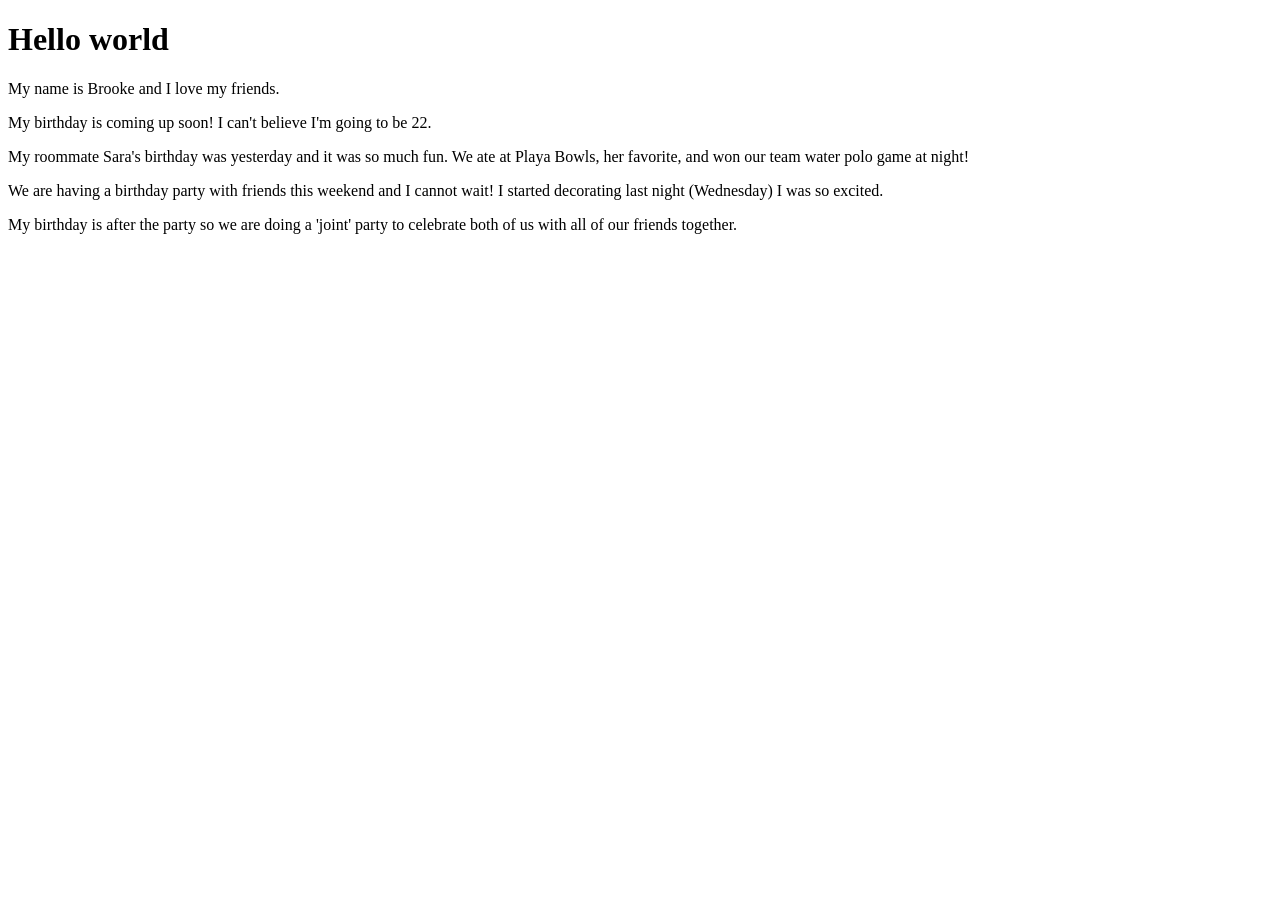
<file: index.html>
<!DOCTYPE html>
<html>
<body>
    <h1>Hello world</h1>
    <p>My name is Brooke and I love my friends.</p>
    <p>My birthday is coming up soon! I can't believe I'm going to be 22.
        <p>My roommate Sara's birthday was yesterday and it was so much fun. We ate at Playa Bowls, her favorite, and won our team water polo game at night!</p>
        <p>We are having a birthday party with friends this weekend and I cannot wait! I started decorating last night (Wednesday) I was so excited.</p>
        <p>My birthday is after the party so we are doing a 'joint' party to celebrate both of us with all of our friends together.</p>
    </p>
</body>
</html>
</file>
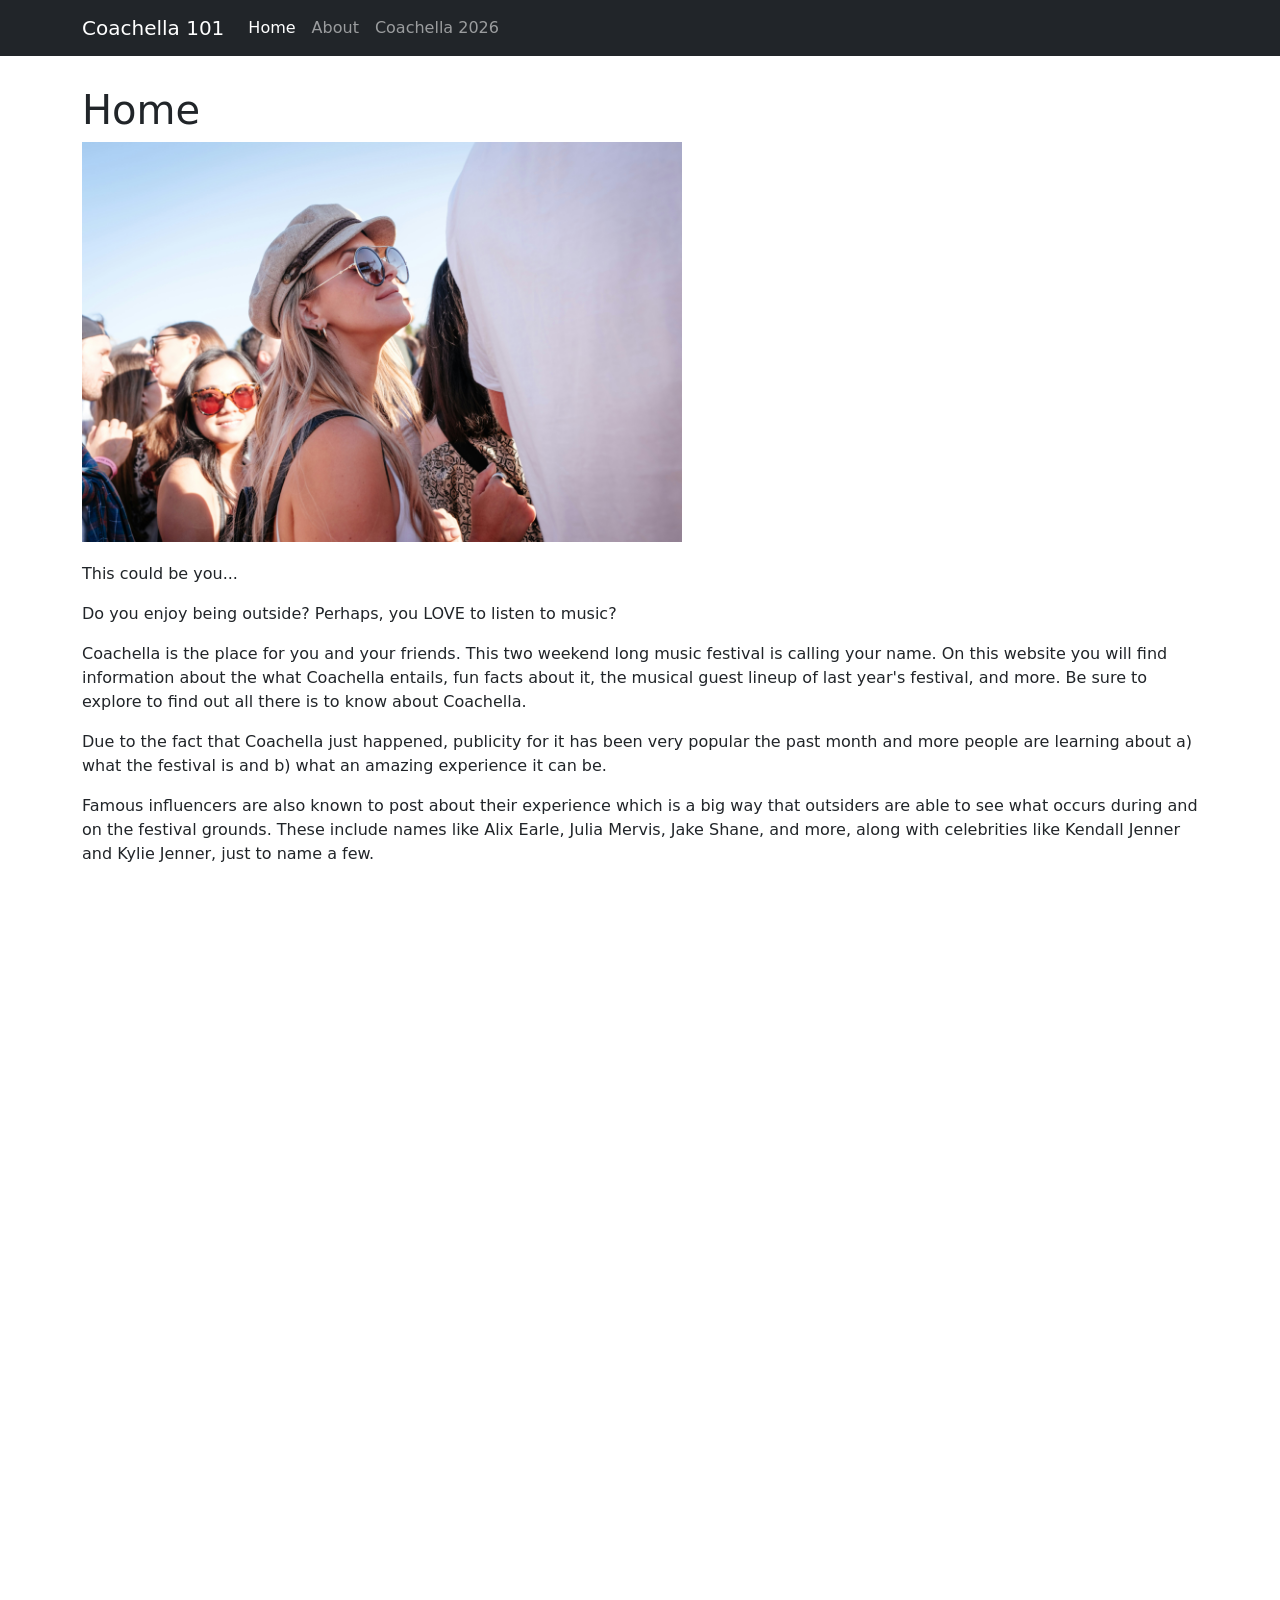
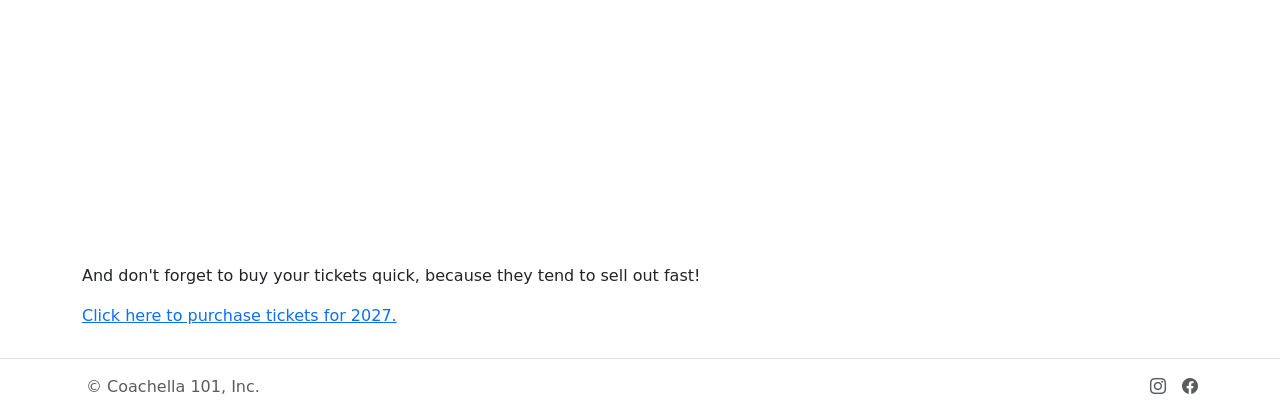
<file: bootstrap-website/index.html>
<!doctype html>
<html lang="en" class="h-100 w-100"> 
<head>
  <meta charset="utf-8">
  <meta name="viewport" content="width=device-width, initial-scale=1">
  <title>Bootstrap demo</title>
  <link href="https://cdn.jsdelivr.net/npm/bootstrap@5.3.8/dist/css/bootstrap.min.css" rel="stylesheet"
    integrity="sha384-sRIl4kxILFvY47J16cr9ZwB07vP4J8+LH7qKQnuqkuIAvNWLzeN8tE5YBujZqJLB" crossorigin="anonymous">
  <link rel="stylesheet" href="https://cdn.jsdelivr.net/npm/bootstrap-icons@1.13.1/font/bootstrap-icons.min.css">  
</head> 
<body class="h-100 w-100 d-flex flex-column">
  <nav class="navbar navbar-expand-lg navbar-dark bg-dark" aria-label="navbar">
    <div class="container"> <a class="navbar-brand" href="#">Coachella 101</a> <button class="navbar-toggler" type="button"
        data-bs-toggle="collapse" data-bs-target="#navbar" aria-controls="navbar"
        aria-expanded="false" aria-label="Toggle navigation"> <span class="navbar-toggler-icon"></span> </button>
      <div class="collapse navbar-collapse" id="navbar">
        <ul class="navbar-nav me-auto mb-2 mb-lg-0">
          <li class="nav-item"> <a class="nav-link active" aria-current="page" href="index.html">Home</a></li>
          <li class="nav-item"> <a class="nav-link" href="about.html">About</a></li>
          <li class="nav-item"> <a class="nav-link" href="coachella-2026.html">Coachella 2026</a></li>
        </ul>
      </div>
    </div>
  </nav>
  <main class="container flex-grow-1">
    <div>
      <h1 style="margin-top:30px" style="margin-bottom:30px">Home</h1>
      <img src="images/home-coachella.jpg" width=600px style="margin-bottom:20px" alt="photograph of a young woman smiling in a crowd at a music festival during a sunny day." style="margin-top:20px">
    
    </div>
    <p>This could be you...</p>
    <p>Do you enjoy being outside? Perhaps, you LOVE to listen to music?</p>
    <p>Coachella is the place for you and your friends. This two weekend long music festival is calling your name. On this website you will find information about the what Coachella entails, fun facts about it, the musical guest lineup of last year's festival, and more. Be sure to explore to find out all there is to know about Coachella.</p>
    <p>Due to the fact that Coachella just happened, publicity for it has been very popular the past month and more people are learning about a) what the festival is and b) what an amazing experience it can be.</p>
    <p>Famous influencers are also known to post about their experience which is a big way that outsiders are able to see what occurs during and on the festival grounds. These include names like Alix Earle, Julia Mervis, Jake Shane, and more, along with celebrities like Kendall Jenner and Kylie Jenner, just to name a few.</p>
    <ul>
      <iframe width="560" height="315" src="https://www.youtube.com/embed/iT2Hz3RXPe8?si=bmKhvG_nNyMM7LxQ" title="YouTube video player" frameborder="0" allow="accelerometer; autoplay; clipboard-write; encrypted-media; gyroscope; picture-in-picture; web-share" referrerpolicy="strict-origin-when-cross-origin" allowfullscreen></iframe>        
      <iframe width="560" height="315" src="https://www.youtube.com/embed/6U2Lz0_Lzu4?si=CknaTZ1eCzyO7suK" title="YouTube video player" frameborder="0" allow="accelerometer; autoplay; clipboard-write; encrypted-media; gyroscope; picture-in-picture; web-share" referrerpolicy="strict-origin-when-cross-origin" allowfullscreen></iframe>        
      <iframe width="560" height="315" src="https://www.youtube.com/embed/WcvSrpBIZdY?si=JO63a0UlITZNF3W3" title="YouTube video player" frameborder="0" allow="accelerometer; autoplay; clipboard-write; encrypted-media; gyroscope; picture-in-picture; web-share" referrerpolicy="strict-origin-when-cross-origin" allowfullscreen></iframe>      </ul>
    <p>And don't forget to buy your tickets quick, because they tend to sell out fast!</p>
    <p style="margin-bottom:30px"><a href="https://www.coachella.com/passes">Click here to purchase tickets for 2027.</a></p>
        </ul>
     </main>
  <footer class="mt-auto border-top">
    <div class="container d-flex flex-wrap justify-content-between align-items-center py-3">
      <div class="col-md-4 d-flex align-items-center"><span class="mb-3 mb-md-0 ps-1 text-body-secondary">© Coachella 101, Inc.</span></div>
      <ul class="nav col-md-4 justify-content-end list-unstyled d-flex">
        <li class="ms-3"><a class="text-body-secondary" href="#" aria-label="Instagram"><i class="bi bi-instagram"></i></a></li>
        <li class="ms-3"><a class="text-body-secondary" href="#" aria-label="Facebook"><i class="bi bi-facebook"></i></a></li>
      </ul>
    </div>
  </footer>
  <script src="https://cdn.jsdelivr.net/npm/bootstrap@5.3.8/dist/js/bootstrap.bundle.min.js"
    integrity="sha384-FKyoEForCGlyvwx9Hj09JcYn3nv7wiPVlz7YYwJrWVcXK/BmnVDxM+D2scQbITxI"
    crossorigin="anonymous"></script>
</body> 
</html>
</file>
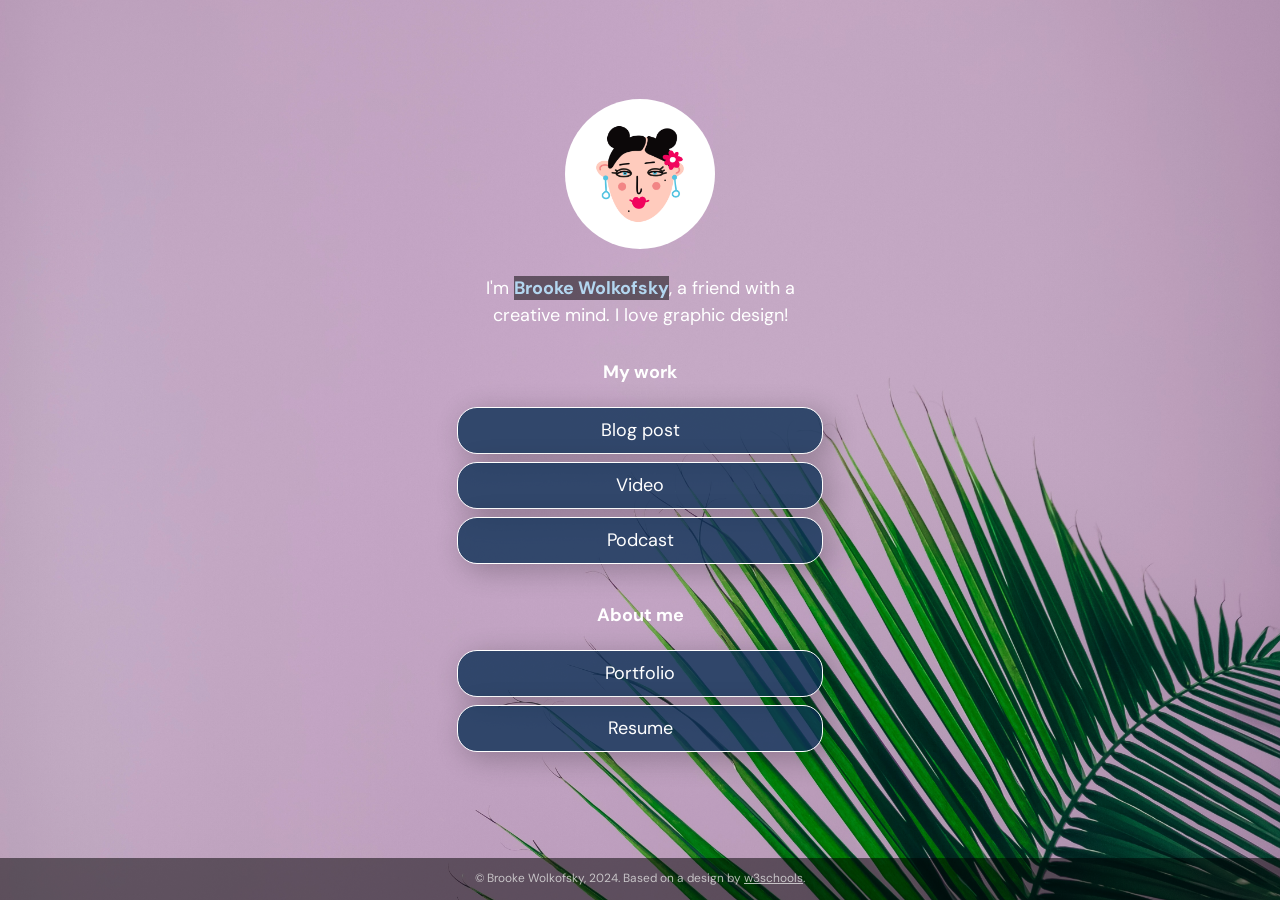
<file: Old/index.html>
<!DOCTYPE html>
<!-- This page is adapted from w3schools "How to make a link tree website https://www.w3schools.com/howto/howto_website_create_linktree.asp" -->
<html lang="en">

<head>
  <meta charset="utf-8" />
  <meta name="viewport" content="width=device-width, initial-scale=1" />
  <!-- Add your name below -->
  <title>Brooke Wolkofsky</title>
  <link rel="stylesheet" href="css/style.css">
  <link rel="preconnect" href="https://fonts.googleapis.com">
<link rel="preconnect" href="https://fonts.gstatic.com" crossorigin>
<link href="https://fonts.googleapis.com/css2?family=DM+Sans:ital,opsz,wght@0,9..40,100..1000;1,9..40,100..1000&family=Space+Mono&display=swap" rel="stylesheet">
</head>

<body class="main-text-color">
  <!-- Content container. Everything except footer goes here -->
  <div class="container">
    <!-- Image and name container. Put your replacement photo—which you should crop to be square—in the images folder, then change the source attribute to images/yourportraitfilename.jpg. This path says, "Look in the images folder for yourportraitfilename.jpg." Be sure to change the alt text, too. -->
    <div class="image-container">
      <img src="images/cartoon-pfp.png" alt="Illustration of Woman by Tatiana Olina">
    </div>
    <div class="intro">
      I'm <span class="name"><strong>Brooke Wolkofsky</strong></span>, a friend with a creative mind. I love graphic design!
    </div>
    <div class="section-header">
      <h1>My work</h1>
    </div>
    <!-- Replace the # inside of the href="#" with your links. -->
    <div class="links-container">
      <div class="button toggle">Blog post</div>
      <div class="slidedown">
        <div class="description">
          <h2>Help, Everyone Has A Career Path And I'm Just Trying To Make It To My 8 AM</h2>
          <p>Have you ever felt like you are not doing enough? Aren't financially stable enough? Don't have a post-grab job lined up "enough?" Well, me too. Click the button below to read more about students who might be struggling, just like you. Because, you are never alone.</p>
          <a href="https://medium.com/@brookewolko/help-everyone-has-a-career-path-and-im-just-trying-to-make-it-to-my-8-am-45dbbbeaaae5" class="external-link" target="_blank">Read</a>
        </div>
      </div>

      <div class="button toggle">Video</div>
      <div class="slidedown">
        <div class="description">
          <h2>Egg Flights</h2>
          <p>Here is a link to a clip about how to make a hard boiled egg flights. These have been my new favorite obsession and I wanted to share with you. This video will show you different recipes and combinations to eat with your hard boiled eggs.</p>
          <a href="https://youtube.com/shorts/k7-j3vUjGh8?feature=shared" class="external-link" target="_blank">Watch</a>
        </div>
      </div>

      <div class="button toggle">Podcast</div>
      <div class="slidedown">
        <div class="description">
          <h2>Conspiracies and Clickbait</h2>
          <p>Growing up in a time so consumed by media and with such easy access to it, conspiracies are spreading faster than ever before. Listen to learn about some preventative steps to ensure you don't fall into a conspiracy rabbit hole. </p>
          <a href="https://soundcloud.com/sid-jain-606528263/conspiracies-and-clickbait-podcast/s-EIx4OfpinEt?si=75609031d02c4be9b12cf7b2864ea62d&utm_source=clipboard&utm_medium=text&utm_campaign=social_sharing" class="external-link" target="_blank">Listen</a>
        </div>
      </div>
    </div>

    <!-- Replace # with PDF from Google Docs, or replace the entire section with whatever you want. Or delete it! Or add another section below it!-->
    <div class="section-header">
      <h1>About me</h1>
    </div>

    <div class="links-container">
      <a href="https://drive.google.com/file/d/1UfgVzG-0oSsYD3yX0c51_nhPw_JsQxHb/view?usp=share_link" class="button" target="_blank">Portfolio</a>
      <a href="https://virginiatech-my.sharepoint.com/:w:/g/personal/brookewolko_vt_edu/Ed1sI48oQ_1Ardz_-Qocb3AB1XekhNYZcbW2d5RmpCwlgg?e=zbsGBG" class="button" target="_blank">Resume</a>
    </div>

  </div>
  <div class="footer">
    <p>© Brooke Wolkofsky, 2024. Based on a design by <a
        href="https://www.w3schools.com/howto/howto_website_create_linktree.asp" target="_blank">w3schools</a>.
    </p>
  </div>
  <script type="text/javascript" src="js/slider.js"></script>
</body>

</html>
</file>
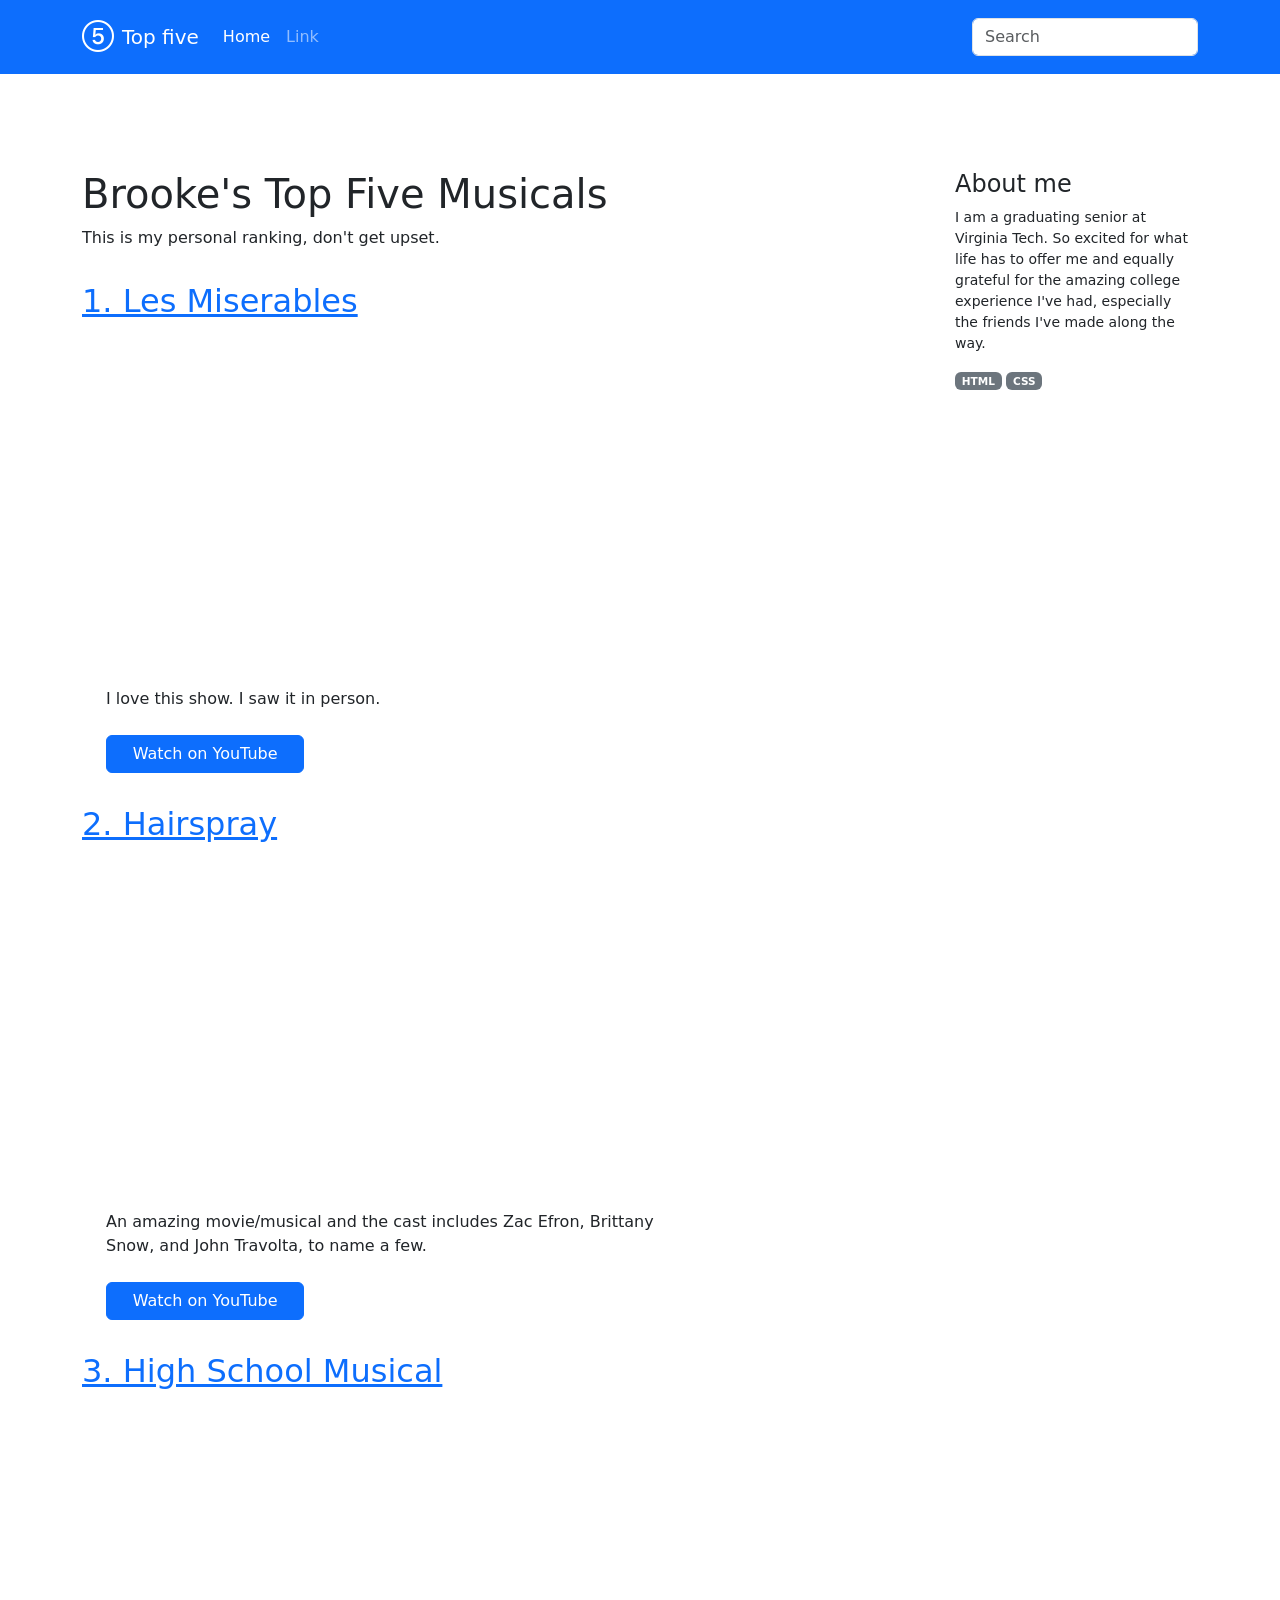
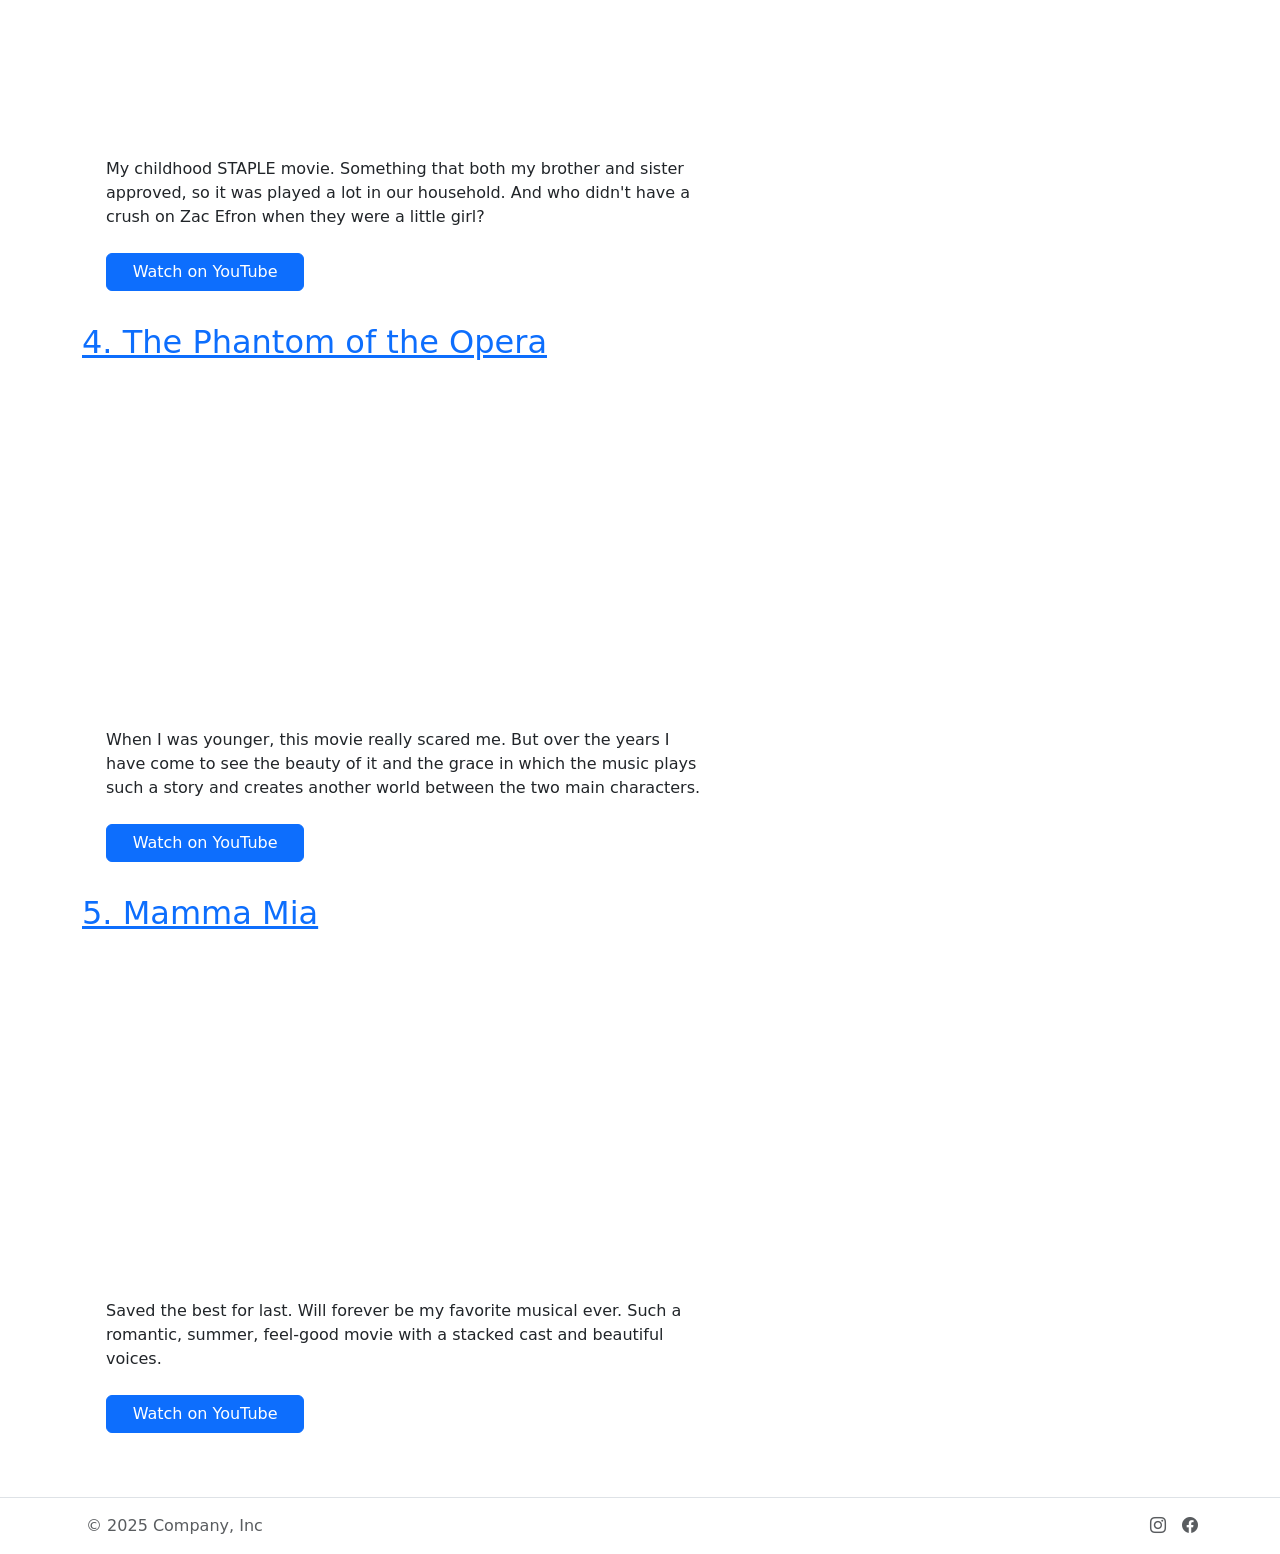
<file: bootstrap-sandbox.html>
<!doctype html>
<html lang="en" class="h-100 w-100">

<head>
  <meta charset="utf-8">
  <meta name="viewport" content="width=device-width, initial-scale=1">
  <title>Bootstrap demo</title>
  <link href="https://cdn.jsdelivr.net/npm/bootstrap@5.3.8/dist/css/bootstrap.min.css" rel="stylesheet"
    integrity="sha384-sRIl4kxILFvY47J16cr9ZwB07vP4J8+LH7qKQnuqkuIAvNWLzeN8tE5YBujZqJLB" crossorigin="anonymous">
  <link rel="stylesheet" href="https://cdn.jsdelivr.net/npm/bootstrap-icons@1.13.1/font/bootstrap-icons.min.css">  
</head>

<body class="h-100 w-100 d-flex flex-column">
  <nav class="navbar navbar-expand-lg navbar-dark bg-primary" aria-label="Eighth navbar example">
    <div class="container"><a class="navbar-brand d-flex align-items-center" href="#"><i class="bi bi-5-circle pe-2 fs-2"></i>Top five</a> <button class="navbar-toggler" type="button"
        data-bs-toggle="collapse" data-bs-target="#navbarsExample07" aria-controls="navbarsExample07"
        aria-expanded="false" aria-label="Toggle navigation"> <span class="navbar-toggler-icon"></span> </button>
      <div class="collapse navbar-collapse" id="navbarsExample07">
        <ul class="navbar-nav me-auto mb-2 mb-lg-0">
          <li class="nav-item"> <a class="nav-link active" aria-current="page" href="#">Home</a> </li>
          <li class="nav-item"> <a class="nav-link" href="#">Link</a> </li>
        </ul>
        <form role="search"> <input class="form-control" type="search" placeholder="Search" aria-label="Search"> </form>
      </div>
    </div>
  </nav>
  <main class="container flex-grow-1 pt-5">
    <div class="row gx-5">
      <div class="py-5 col-lg-9">
        <h1>Brooke's Top Five Musicals</h1>
          <p>This is my personal ranking, don't get upset.</p>
          <div class="py-3">
  <h2 class="pb-3"><a href="https://www.youtube.com/watch?v=pzQy0yCUdqE">1. Les Miserables</a></h2>
  <div class="ps-sm-4 col-lg-9">
    <div class="ratio ratio-16x9">
      <iframe src="https://www.youtube.com/embed/pzQy0yCUdqE?si=Pz5Cxh0OI5fFGKQz" title="YouTube video player" frameborder="0" allow="accelerometer; autoplay; clipboard-write; encrypted-media; gyroscope; picture-in-picture; web-share" referrerpolicy="strict-origin-when-cross-origin" allowfullscreen></iframe>
    </div>
    <p class="py-2">I love this show. I saw it in person.</p>
    <a class="btn btn-primary col-12 col-md-4" href="https://www.youtube.com/embed/pzQy0yCUdqE?si=Pz5Cxh0OI5fFGKQz" role="button">Watch on YouTube</a>
  </div>
</div>
<div class="py-3">
  <h2 class="pb-3"><a href="https://www.youtube.com/watch?v=H2KQGAiVec0&list=RDH2KQGAiVec0&start_radio=1">2. Hairspray</a></h2>
  <div class="ps-sm-4 col-lg-9">
    <div class="ratio ratio-16x9">
      <iframe width="560" height="315" src="https://www.youtube.com/embed/SUoG7mqCixI?si=RDzxZeGE0uXCGfHY" title="YouTube video player" frameborder="0" allow="accelerometer; autoplay; clipboard-write; encrypted-media; gyroscope; picture-in-picture; web-share" referrerpolicy="strict-origin-when-cross-origin" allowfullscreen></iframe>
    </div>
    <p class="py-2">An amazing movie/musical and the cast includes Zac Efron, Brittany Snow, and John Travolta, to name a few.</p>
    <a class="btn btn-primary col-12 col-md-4" href="https://www.youtube.com/watch?v=H2KQGAiVec0&list=RDH2KQGAiVec0&start_radio=1" role="button">Watch on YouTube</a>
  </div>
</div>
<div class="py-3">
  <h2 class="pb-3"><a href="https://www.youtube.com/watch?v=DykVJl6wr_4&list=RDDykVJl6wr_4&start_radio=1">3. High School Musical</a></h2>
  <div class="ps-sm-4 col-lg-9">
    <div class="ratio ratio-16x9">
      <iframe width="560" height="315" src="https://www.youtube.com/embed/1sf_v_golDQ?si=Upun1ptABXdXYoS9" title="YouTube video player" frameborder="0" allow="accelerometer; autoplay; clipboard-write; encrypted-media; gyroscope; picture-in-picture; web-share" referrerpolicy="strict-origin-when-cross-origin" allowfullscreen></iframe>
    </div>
    <p class="py-2">My childhood STAPLE movie. Something that both my brother and sister approved, so it was played a lot in our household. And who didn't have a crush on Zac Efron when they were a little girl?</p>
    <a class="btn btn-primary col-12 col-md-4" href="https://www.youtube.com/watch?v=DykVJl6wr_4&list=RDDykVJl6wr_4&start_radio=1" role="button">Watch on YouTube</a>
  </div>
</div>
<div class="py-3">
  <h2 class="pb-3"><a href="https://www.youtube.com/watch?v=pgz6PnHkmpY&list=RDpgz6PnHkmpY&start_radio=1">4. The Phantom of the Opera</a></h2>
  <div class="ps-sm-4 col-lg-9">
    <div class="ratio ratio-16x9">
      <iframe width="560" height="315" src="https://www.youtube.com/embed/EGb4hj-EXt0?si=ruzL-dFrwAUbdxo4" title="YouTube video player" frameborder="0" allow="accelerometer; autoplay; clipboard-write; encrypted-media; gyroscope; picture-in-picture; web-share" referrerpolicy="strict-origin-when-cross-origin" allowfullscreen></iframe>
    </div>
    <p class="py-2">When I was younger, this movie really scared me. But over the years I have come to see the beauty of it and the grace in which the music plays such a story and creates another world between the two main characters.</p>
    <a class="btn btn-primary col-12 col-md-4" href="https://www.youtube.com/embed/qlKJMdlYZJw?si=7nj06IfWrq9fxZJZ" role="button">Watch on YouTube</a>
  </div>
</div>
<div class="py-3">
  <h2 class="pb-3"><a href="https://www.youtube.com/watch?v=QRoWiTcO7dk&list=RDQRoWiTcO7dk&start_radio=1">5. Mamma Mia</a></h2>
  <div class="ps-sm-4 col-lg-9">
    <div class="ratio ratio-16x9">
      <iframe width="560" height="315" src="https://www.youtube.com/embed/QRoWiTcO7dk?si=4f0ojZL1-ZvaXoCO" title="YouTube video player" frameborder="0" allow="accelerometer; autoplay; clipboard-write; encrypted-media; gyroscope; picture-in-picture; web-share" referrerpolicy="strict-origin-when-cross-origin" allowfullscreen></iframe>
    </div>
    <p class="py-2">Saved the best for last. Will forever be my favorite musical ever. Such a romantic, summer, feel-good movie with a stacked cast and beautiful voices.</p>
    <a class="btn btn-primary col-12 col-md-4" href="https://www.youtube.com/embed/QRoWiTcO7dk?si=4f0ojZL1-ZvaXoCO" role="button">Watch on YouTube</a>
  </div>
</div>
      </div>
      <div class="py-5 col-lg-3">
      <h1 class="fs-4">About me</h1>
      <p class="small">I am a graduating senior at Virginia Tech. So excited for what life has to offer me and equally grateful for the amazing college experience I've had, especially the friends I've made along the way.</p>
      <div class="small"><span class="badge text-bg-secondary">HTML</span> <span
          class="badge text-bg-secondary">CSS</span>
      </div>
    </div>
    </div>
  </main>
  <footer class="mt-auto border-top">
    <div class="container d-flex flex-wrap justify-content-between align-items-center py-3">
      <div class="col-md-4 d-flex align-items-center"><span class="mb-3 mb-md-0 ps-1 text-body-secondary">© 2025 Company, Inc</span></div>
      <ul class="nav col-md-4 justify-content-end list-unstyled d-flex">
        <li class="ms-3"><a class="text-body-secondary" href="#" aria-label="Instagram"><i class="bi bi-instagram"></i></a></li>
        <li class="ms-3"><a class="text-body-secondary" href="#" aria-label="Facebook"><i class="bi bi-facebook"></i></a></li>
      </ul>
    </div>
  </footer>
  <script src="https://cdn.jsdelivr.net/npm/bootstrap@5.3.8/dist/js/bootstrap.bundle.min.js"
    integrity="sha384-FKyoEForCGlyvwx9Hj09JcYn3nv7wiPVlz7YYwJrWVcXK/BmnVDxM+D2scQbITxI"
    crossorigin="anonymous"></script>
</body>

</html>
</file>
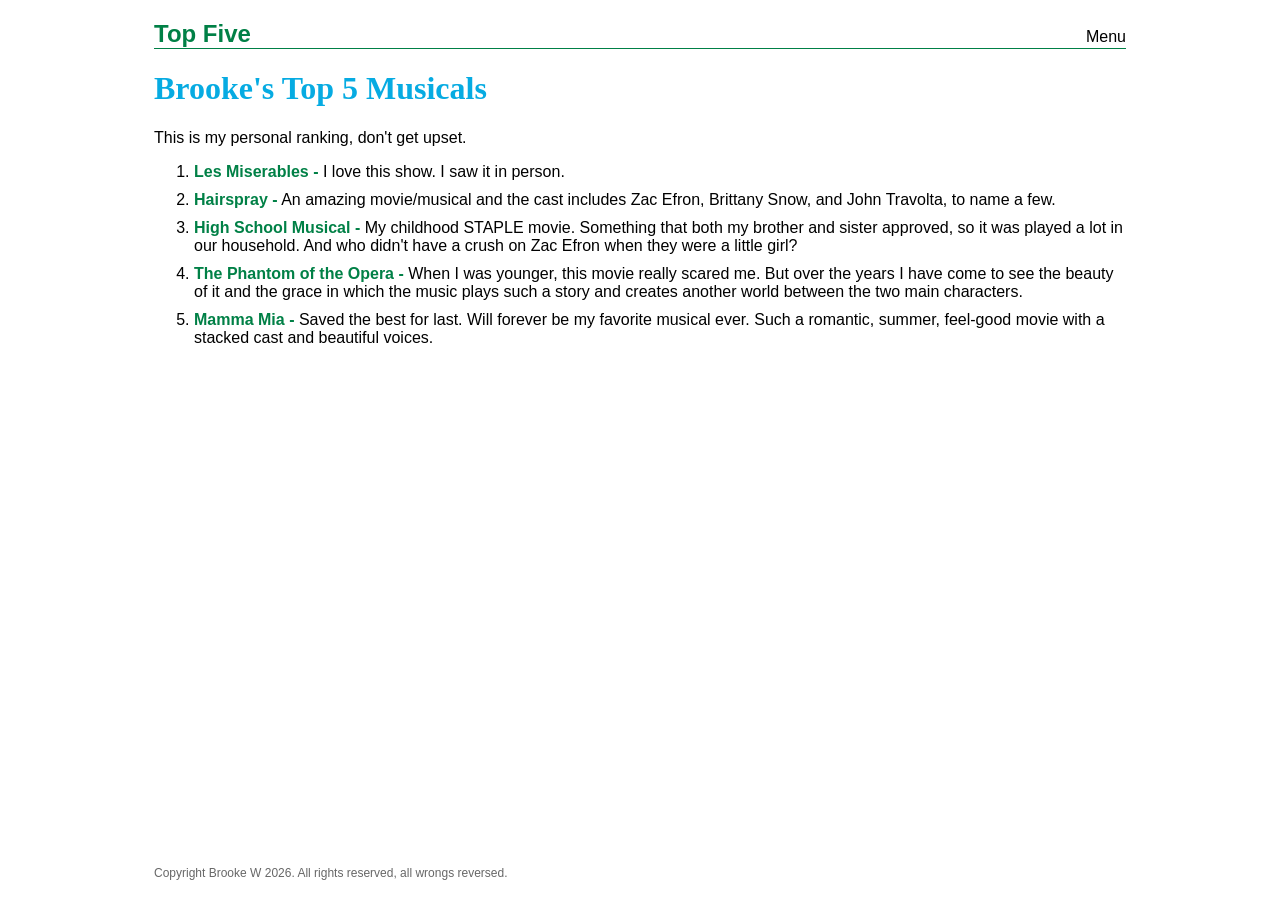
<file: top-five.html>
<!DOCTYPE html>
<html lang="en">
<head>
    <meta charset="UTF-8">
    <meta name="viewport" content="width=device-width, initial-scale=1.0">
    <title>Brooke's Top 5 Musicals</title>
    <link rel="stylesheet" href="top-five.css">
</head>
<body>
    <div class="container">
        <header>
            <div class="logo">Top Five</div>
            <div>Menu</div>
        </header>
        <main>
            <h1>Brooke's Top 5 Musicals</h1>
            <p>This is my personal ranking, don't get upset.</p>
            <ol>
                <li><b><a href="https://www.youtube.com/watch?v=pzQy0yCUdqE">Les Miserables -</a></b>
                I love this show. I saw it in person.</li>
                <li><b><a href="https://www.youtube.com/watch?v=H2KQGAiVec0&list=RDH2KQGAiVec0&start_radio=1">Hairspray -</a></b>
                An amazing movie/musical and the cast includes Zac Efron, Brittany Snow, and John Travolta, to name a few.</li>
                <li><b><a href="https://www.youtube.com/watch?v=DykVJl6wr_4&list=RDDykVJl6wr_4&start_radio=1">High School Musical -</a></b>
                My childhood STAPLE movie. Something that both my brother and sister approved, so it was played a lot in our household. And who didn't have a crush on Zac Efron when they were a little girl?</li>
                <li><b><a href="https://www.youtube.com/watch?v=pgz6PnHkmpY&list=RDpgz6PnHkmpY&start_radio=1">The Phantom of the Opera -</a></b>
                When I was younger, this movie really scared me. But over the years I have come to see the beauty of it and the grace in which the music plays such a story and creates another world between the two main characters.</li>
                <li><b><a href="https://www.youtube.com/watch?v=QRoWiTcO7dk&list=RDQRoWiTcO7dk&start_radio=1">Mamma Mia -</a></b>
                Saved the best for last. Will forever be my favorite musical ever. Such a romantic, summer, feel-good movie with a stacked cast and beautiful voices.</li>
            </ol>
        </main>
        <footer>
        <div>Copyright Brooke W 2026. All rights reserved, all wrongs reversed.
        </footer>
    </div>
</body>
</html>
</file>
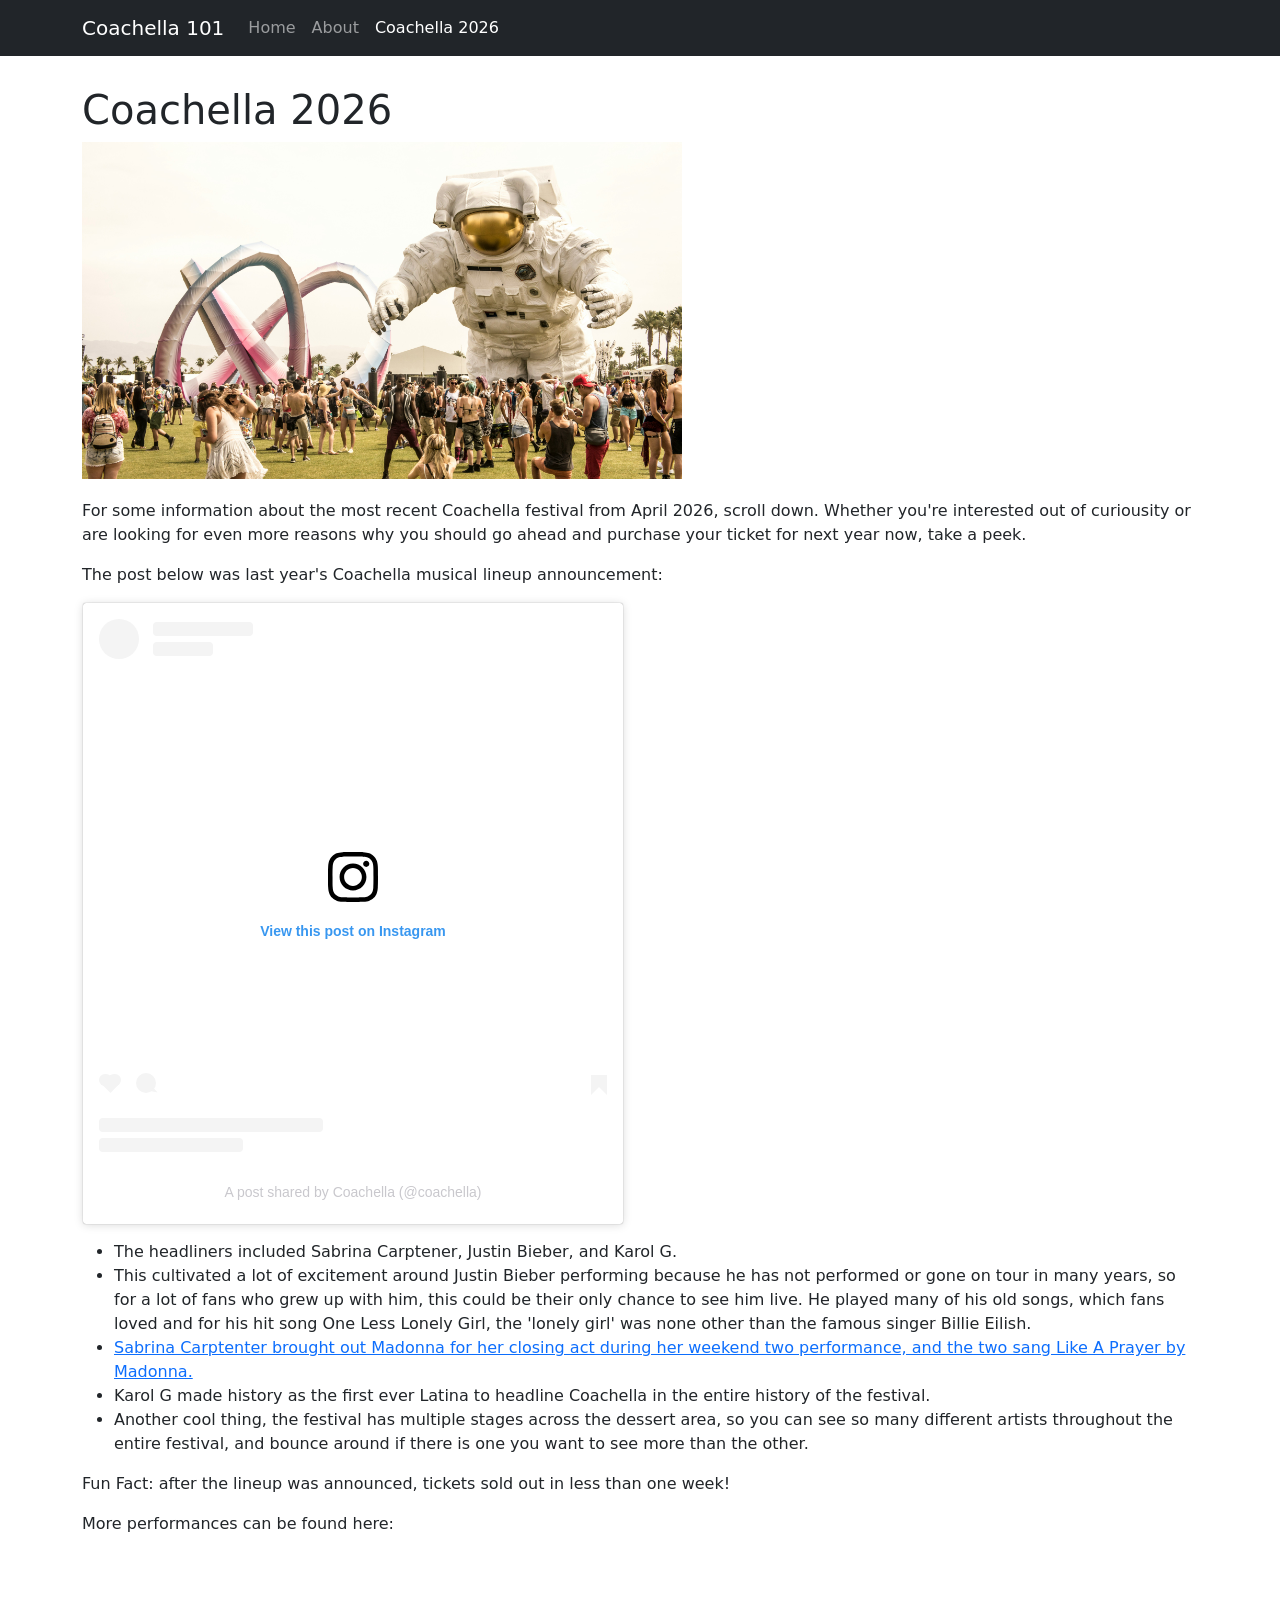
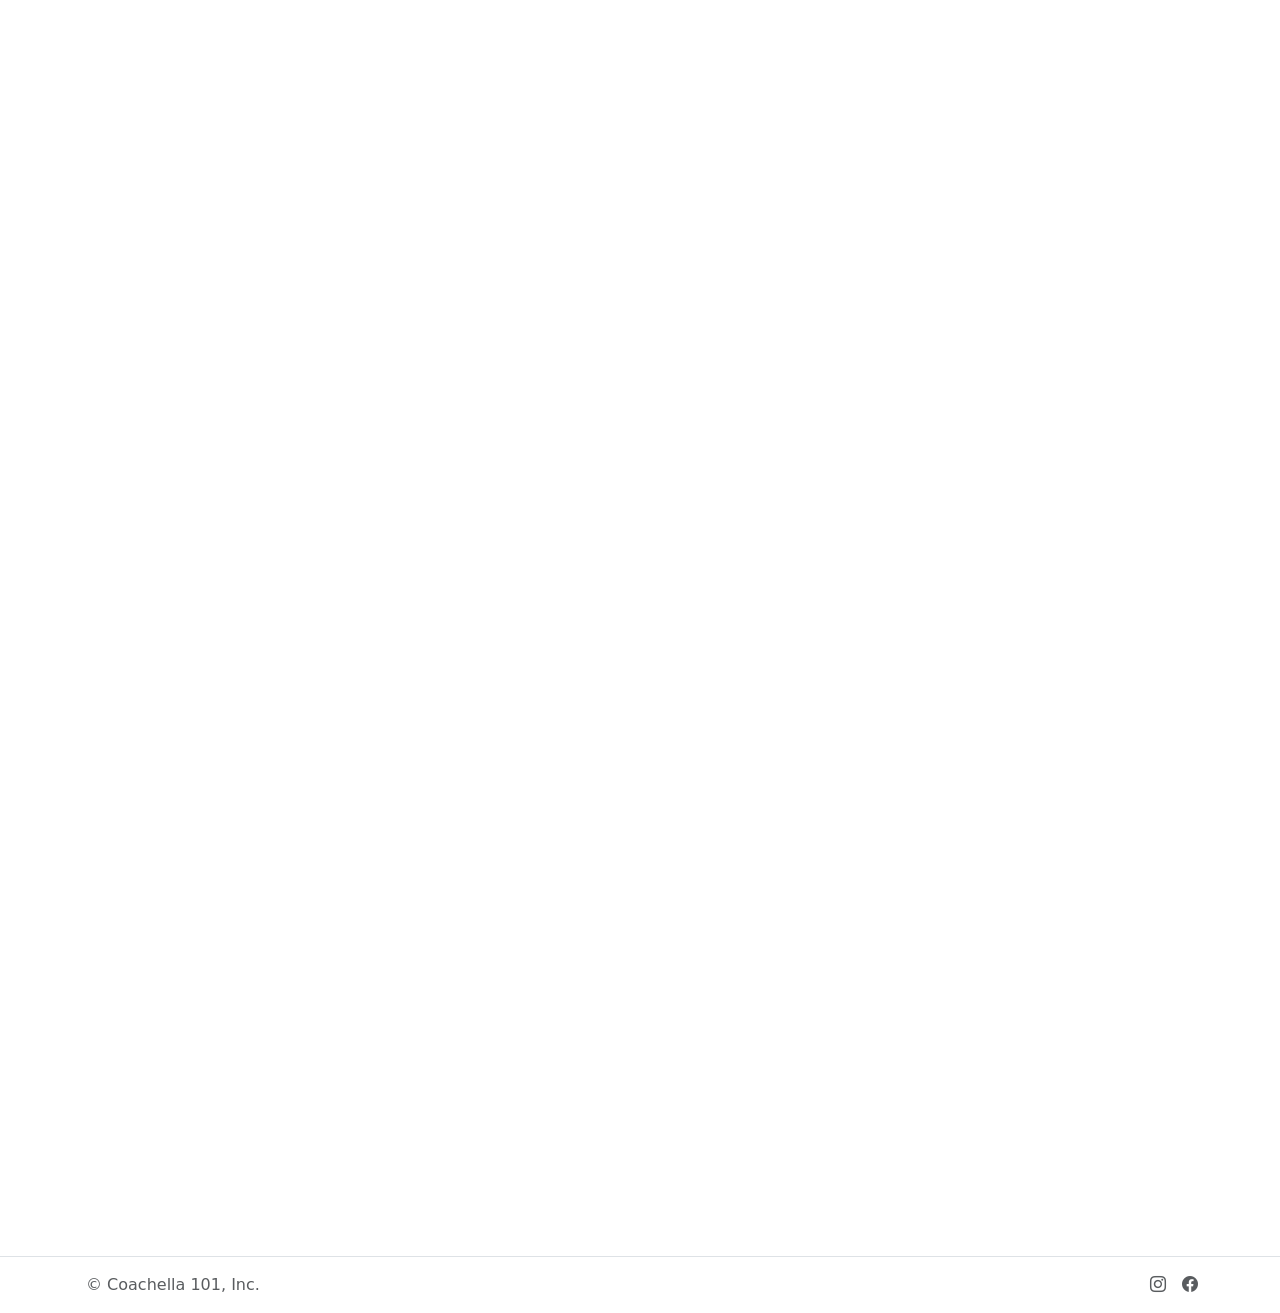
<file: bootstrap-website/coachella-2026.html>
<!doctype html>
<html lang="en" class="h-100 w-100"> 
<head>
  <meta charset="utf-8">
  <meta name="viewport" content="width=device-width, initial-scale=1">
  <title>Bootstrap demo</title>
  <link href="https://cdn.jsdelivr.net/npm/bootstrap@5.3.8/dist/css/bootstrap.min.css" rel="stylesheet"
    integrity="sha384-sRIl4kxILFvY47J16cr9ZwB07vP4J8+LH7qKQnuqkuIAvNWLzeN8tE5YBujZqJLB" crossorigin="anonymous">
  <link rel="stylesheet" href="https://cdn.jsdelivr.net/npm/bootstrap-icons@1.13.1/font/bootstrap-icons.min.css">  
</head> 
<body class="h-100 w-100 d-flex flex-column">
  <nav class="navbar navbar-expand-lg navbar-dark bg-dark" aria-label="navbar">
    <div class="container"> <a class="navbar-brand" href="#">Coachella 101</a> <button class="navbar-toggler" type="button"
        data-bs-toggle="collapse" data-bs-target="#navbar" aria-controls="navbar"
        aria-expanded="false" aria-label="Toggle navigation"> <span class="navbar-toggler-icon"></span> </button>
      <div class="collapse navbar-collapse" id="navbar">
        <ul class="navbar-nav me-auto mb-2 mb-lg-0">
          <li class="nav-item"> <a class="nav-link" href="index.html">Home</a></li
          <li class="nav-item"> <a class="nav-link" href="about.html">About</a></li>
          <li class="nav-item"> <a class="nav-link active" aria-current="page" href="coachella-2026.html">Coachella 2026</a></li>
        </ul>
      </div>
    </div>
  </nav>
  <main class="container flex-grow-1">
    <div>
      <h1 style="margin-top:30px" style="margin-bottom:30px">Coachella 2026</h1>
      <img src="images/day-coachella.jpg" width=600px style="margin-bottom:20px" alt="photograph of people dancing at night in a large crowd facing a stage where a bright lights and music performance is occurring." style="margin-top:20px">
    
    </div>
    <p>For some information about the most recent Coachella festival from April 2026, scroll down. Whether you're interested out of curiousity or are looking for even more reasons why you should go ahead and purchase your ticket for next year now, take a peek.</p>
      <p>The post below was last year's Coachella musical lineup announcement: </p>
      <blockquote class="instagram-media" data-instgrm-captioned data-instgrm-permalink="https://www.instagram.com/p/DOpjC9aEbB6/?utm_source=ig_embed&amp;utm_campaign=loading" data-instgrm-version="14" style=" background:#FFF; border:0; border-radius:3px; box-shadow:0 0 1px 0 rgba(0,0,0,0.5),0 1px 10px 0 rgba(0,0,0,0.15); margin: 1px; max-width:540px; min-width:326px; padding:0; width:99.375%; width:-webkit-calc(100% - 2px); width:calc(100% - 2px);"><div style="padding:16px;"> <a href="https://www.instagram.com/p/DOpjC9aEbB6/?utm_source=ig_embed&amp;utm_campaign=loading" style=" background:#FFFFFF; line-height:0; padding:0 0; text-align:center; text-decoration:none; width:100%;" target="_blank"> <div style=" display: flex; flex-direction: row; align-items: center;"> <div style="background-color: #F4F4F4; border-radius: 50%; flex-grow: 0; height: 40px; margin-right: 14px; width: 40px;"></div> <div style="display: flex; flex-direction: column; flex-grow: 1; justify-content: center;"> <div style=" background-color: #F4F4F4; border-radius: 4px; flex-grow: 0; height: 14px; margin-bottom: 6px; width: 100px;"></div> <div style=" background-color: #F4F4F4; border-radius: 4px; flex-grow: 0; height: 14px; width: 60px;"></div></div></div><div style="padding: 19% 0;"></div> <div style="display:block; height:50px; margin:0 auto 12px; width:50px;"><svg width="50px" height="50px" viewBox="0 0 60 60" version="1.1" xmlns="https://www.w3.org/2000/svg" xmlns:xlink="https://www.w3.org/1999/xlink"><g stroke="none" stroke-width="1" fill="none" fill-rule="evenodd"><g transform="translate(-511.000000, -20.000000)" fill="#000000"><g><path d="M556.869,30.41 C554.814,30.41 553.148,32.076 553.148,34.131 C553.148,36.186 554.814,37.852 556.869,37.852 C558.924,37.852 560.59,36.186 560.59,34.131 C560.59,32.076 558.924,30.41 556.869,30.41 M541,60.657 C535.114,60.657 530.342,55.887 530.342,50 C530.342,44.114 535.114,39.342 541,39.342 C546.887,39.342 551.658,44.114 551.658,50 C551.658,55.887 546.887,60.657 541,60.657 M541,33.886 C532.1,33.886 524.886,41.1 524.886,50 C524.886,58.899 532.1,66.113 541,66.113 C549.9,66.113 557.115,58.899 557.115,50 C557.115,41.1 549.9,33.886 541,33.886 M565.378,62.101 C565.244,65.022 564.756,66.606 564.346,67.663 C563.803,69.06 563.154,70.057 562.106,71.106 C561.058,72.155 560.06,72.803 558.662,73.347 C557.607,73.757 556.021,74.244 553.102,74.378 C549.944,74.521 548.997,74.552 541,74.552 C533.003,74.552 532.056,74.521 528.898,74.378 C525.979,74.244 524.393,73.757 523.338,73.347 C521.94,72.803 520.942,72.155 519.894,71.106 C518.846,70.057 518.197,69.06 517.654,67.663 C517.244,66.606 516.755,65.022 516.623,62.101 C516.479,58.943 516.448,57.996 516.448,50 C516.448,42.003 516.479,41.056 516.623,37.899 C516.755,34.978 517.244,33.391 517.654,32.338 C518.197,30.938 518.846,29.942 519.894,28.894 C520.942,27.846 521.94,27.196 523.338,26.654 C524.393,26.244 525.979,25.756 528.898,25.623 C532.057,25.479 533.004,25.448 541,25.448 C548.997,25.448 549.943,25.479 553.102,25.623 C556.021,25.756 557.607,26.244 558.662,26.654 C560.06,27.196 561.058,27.846 562.106,28.894 C563.154,29.942 563.803,30.938 564.346,32.338 C564.756,33.391 565.244,34.978 565.378,37.899 C565.522,41.056 565.552,42.003 565.552,50 C565.552,57.996 565.522,58.943 565.378,62.101 M570.82,37.631 C570.674,34.438 570.167,32.258 569.425,30.349 C568.659,28.377 567.633,26.702 565.965,25.035 C564.297,23.368 562.623,22.342 560.652,21.575 C558.743,20.834 556.562,20.326 553.369,20.18 C550.169,20.033 549.148,20 541,20 C532.853,20 531.831,20.033 528.631,20.18 C525.438,20.326 523.257,20.834 521.349,21.575 C519.376,22.342 517.703,23.368 516.035,25.035 C514.368,26.702 513.342,28.377 512.574,30.349 C511.834,32.258 511.326,34.438 511.181,37.631 C511.035,40.831 511,41.851 511,50 C511,58.147 511.035,59.17 511.181,62.369 C511.326,65.562 511.834,67.743 512.574,69.651 C513.342,71.625 514.368,73.296 516.035,74.965 C517.703,76.634 519.376,77.658 521.349,78.425 C523.257,79.167 525.438,79.673 528.631,79.82 C531.831,79.965 532.853,80.001 541,80.001 C549.148,80.001 550.169,79.965 553.369,79.82 C556.562,79.673 558.743,79.167 560.652,78.425 C562.623,77.658 564.297,76.634 565.965,74.965 C567.633,73.296 568.659,71.625 569.425,69.651 C570.167,67.743 570.674,65.562 570.82,62.369 C570.966,59.17 571,58.147 571,50 C571,41.851 570.966,40.831 570.82,37.631"></path></g></g></g></svg></div><div style="padding-top: 8px;"> <div style=" color:#3897f0; font-family:Arial,sans-serif; font-size:14px; font-style:normal; font-weight:550; line-height:18px;">View this post on Instagram</div></div><div style="padding: 12.5% 0;"></div> <div style="display: flex; flex-direction: row; margin-bottom: 14px; align-items: center;"><div> <div style="background-color: #F4F4F4; border-radius: 50%; height: 12.5px; width: 12.5px; transform: translateX(0px) translateY(7px);"></div> <div style="background-color: #F4F4F4; height: 12.5px; transform: rotate(-45deg) translateX(3px) translateY(1px); width: 12.5px; flex-grow: 0; margin-right: 14px; margin-left: 2px;"></div> <div style="background-color: #F4F4F4; border-radius: 50%; height: 12.5px; width: 12.5px; transform: translateX(9px) translateY(-18px);"></div></div><div style="margin-left: 8px;"> <div style=" background-color: #F4F4F4; border-radius: 50%; flex-grow: 0; height: 20px; width: 20px;"></div> <div style=" width: 0; height: 0; border-top: 2px solid transparent; border-left: 6px solid #f4f4f4; border-bottom: 2px solid transparent; transform: translateX(16px) translateY(-4px) rotate(30deg)"></div></div><div style="margin-left: auto;"> <div style=" width: 0px; border-top: 8px solid #F4F4F4; border-right: 8px solid transparent; transform: translateY(16px);"></div> <div style=" background-color: #F4F4F4; flex-grow: 0; height: 12px; width: 16px; transform: translateY(-4px);"></div> <div style=" width: 0; height: 0; border-top: 8px solid #F4F4F4; border-left: 8px solid transparent; transform: translateY(-4px) translateX(8px);"></div></div></div> <div style="display: flex; flex-direction: column; flex-grow: 1; justify-content: center; margin-bottom: 24px;"> <div style=" background-color: #F4F4F4; border-radius: 4px; flex-grow: 0; height: 14px; margin-bottom: 6px; width: 224px;"></div> <div style=" background-color: #F4F4F4; border-radius: 4px; flex-grow: 0; height: 14px; width: 144px;"></div></div></a><p style=" color:#c9c8cd; font-family:Arial,sans-serif; font-size:14px; line-height:17px; margin-bottom:0; margin-top:8px; overflow:hidden; padding:8px 0 7px; text-align:center; text-overflow:ellipsis; white-space:nowrap;"><a href="https://www.instagram.com/p/DOpjC9aEbB6/?utm_source=ig_embed&amp;utm_campaign=loading" style=" color:#c9c8cd; font-family:Arial,sans-serif; font-size:14px; font-style:normal; font-weight:normal; line-height:17px; text-decoration:none;" target="_blank">A post shared by Coachella (@coachella)</a></p></div></blockquote>
<script async src="//www.instagram.com/embed.js"></script>  
      <ul>
          <p>
            <li>The headliners included Sabrina Carptener, Justin Bieber, and Karol G.</li>
            <li>This cultivated a lot of excitement around Justin Bieber performing because he has not performed or gone on tour in many years, so for a lot of fans who grew up with him, this could be their only chance to see him live. He played many of his old songs, which fans loved and for his hit song One Less Lonely Girl, the 'lonely girl' was none other than the famous singer Billie Eilish.</li>
            <li><a href="https://www.youtube.com/watch?v=CNMjHQF9o_g&list=RDCNMjHQF9o_g&start_radio=1">Sabrina Carptenter brought out Madonna for her closing act during her weekend two performance, and the two sang Like A Prayer by Madonna.</a></li>
            <li>Karol G made history as the first ever Latina to headline Coachella in the entire history of the festival.</li>
            <li>Another cool thing, the festival has multiple stages across the dessert area, so you can see so many different artists throughout the entire festival, and bounce around if there is one you want to see more than the other.</li>
        </p>
        </ul>
     <p>Fun Fact: after the lineup was announced, tickets sold out in less than one week!</p>
     <p>More performances can be found here:</p>
        <ul>
          <iframe width="560" height="315" src="https://www.youtube.com/embed/Dm5VRe8TmHQ?si=ltaDQBIvubNC8fLi" title="YouTube video player" frameborder="0" allow="accelerometer; autoplay; clipboard-write; encrypted-media; gyroscope; picture-in-picture; web-share" referrerpolicy="strict-origin-when-cross-origin" allowfullscreen></iframe>          
          <iframe width="560" height="315" src="https://www.youtube.com/embed/jmzoJCn8evU?si=pT3r61ustWWyBSs_" title="YouTube video player" frameborder="0" allow="accelerometer; autoplay; clipboard-write; encrypted-media; gyroscope; picture-in-picture; web-share" referrerpolicy="strict-origin-when-cross-origin" allowfullscreen></iframe>
          <iframe width="560" height="315" src="https://www.youtube.com/embed/LT3SAuF6bn0?si=LV7PscCHWJqh0unq" title="YouTube video player" frameborder="0" allow="accelerometer; autoplay; clipboard-write; encrypted-media; gyroscope; picture-in-picture; web-share" referrerpolicy="strict-origin-when-cross-origin" allowfullscreen></iframe>
          <iframe width="560" height="315" src="https://www.youtube.com/embed/He9WmjUvpJ8?si=iFTfzyjJ23j4myUq" title="YouTube video player" frameborder="0" allow="accelerometer; autoplay; clipboard-write; encrypted-media; gyroscope; picture-in-picture; web-share" referrerpolicy="strict-origin-when-cross-origin" allowfullscreen></iframe>  
        </ul>
        </main>
  <footer class="mt-auto border-top">
    <div class="container d-flex flex-wrap justify-content-between align-items-center py-3">
      <div class="col-md-4 d-flex align-items-center"><span class="mb-3 mb-md-0 ps-1 text-body-secondary">© Coachella 101, Inc.</span></div>
      <ul class="nav col-md-4 justify-content-end list-unstyled d-flex">
        <li class="ms-3"><a class="text-body-secondary" href="#" aria-label="Instagram"><i class="bi bi-instagram"></i></a></li>
        <li class="ms-3"><a class="text-body-secondary" href="#" aria-label="Facebook"><i class="bi bi-facebook"></i></a></li>
      </ul>
    </div>
  </footer>
  <script src="https://cdn.jsdelivr.net/npm/bootstrap@5.3.8/dist/js/bootstrap.bundle.min.js"
    integrity="sha384-FKyoEForCGlyvwx9Hj09JcYn3nv7wiPVlz7YYwJrWVcXK/BmnVDxM+D2scQbITxI"
    crossorigin="anonymous"></script>
</body> 
</html>
</file>
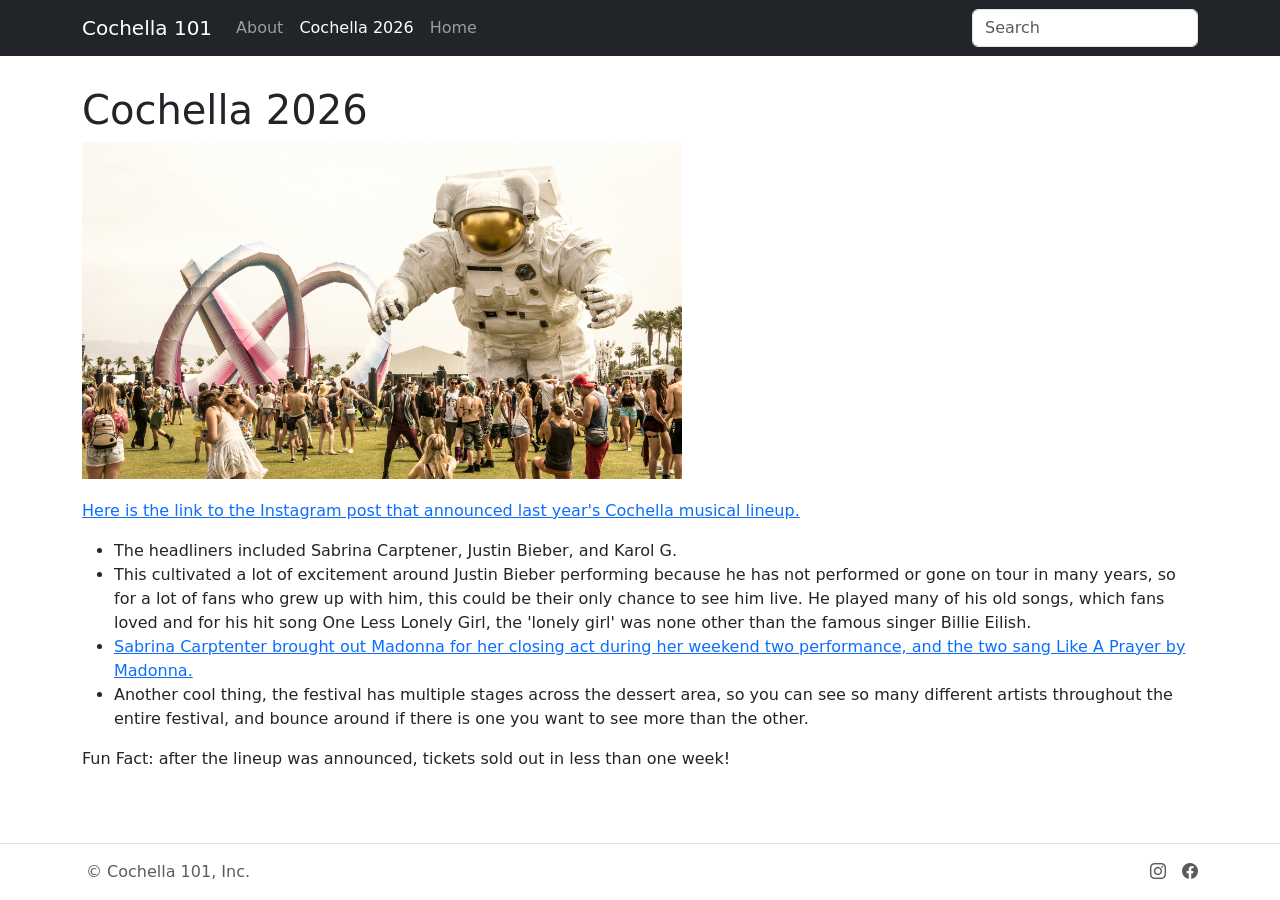
<file: bootstrap-website/cochella-2026.html>
<!doctype html>
<html lang="en" class="h-100 w-100"> 
<head>
  <meta charset="utf-8">
  <meta name="viewport" content="width=device-width, initial-scale=1">
  <title>Bootstrap demo</title>
  <link href="https://cdn.jsdelivr.net/npm/bootstrap@5.3.8/dist/css/bootstrap.min.css" rel="stylesheet"
    integrity="sha384-sRIl4kxILFvY47J16cr9ZwB07vP4J8+LH7qKQnuqkuIAvNWLzeN8tE5YBujZqJLB" crossorigin="anonymous">
  <link rel="stylesheet" href="https://cdn.jsdelivr.net/npm/bootstrap-icons@1.13.1/font/bootstrap-icons.min.css">  
</head> 
<body class="h-100 w-100 d-flex flex-column">
  <nav class="navbar navbar-expand-lg navbar-dark bg-dark" aria-label="navbar">
    <div class="container"> <a class="navbar-brand" href="#">Cochella 101</a> <button class="navbar-toggler" type="button"
        data-bs-toggle="collapse" data-bs-target="#navbar" aria-controls="navbar"
        aria-expanded="false" aria-label="Toggle navigation"> <span class="navbar-toggler-icon"></span> </button>
      <div class="collapse navbar-collapse" id="navbar">
        <ul class="navbar-nav me-auto mb-2 mb-lg-0">
          <li class="nav-item"> <a class="nav-link" href="#">About</a></li>
          <li class="nav-item"> <a class="nav-link active" aria-current="page" href="cochella-2026.html">Cochella 2026</a></li>
                    <li class="nav-item"> <a class="nav-link" href="#">Home</a></li>
        </ul>
        <form role="search"> <input class="form-control" type="search" placeholder="Search" aria-label="Search"> </form>
      </div>
    </div>
  </nav>
  <main class="container flex-grow-1">
    <div>
      <h1 style="margin-top:30px" style="margin-bottom:30px">Cochella 2026</h1>
      <img src="images/day-cochella.jpg" width=600px style="margin-bottom:20px" alt="photograph of people dancing at night in a large crowd facing a stage where a bright lights and music performance is occurring." style="margin-top:20px">
    
    </div>
      <a href="https://www.instagram.com/p/DOpjC9aEbB6/?hl=en">Here is the link to the Instagram post that announced last year's Cochella musical lineup.</a>
        <ul>
          <p>
            <li>The headliners included Sabrina Carptener, Justin Bieber, and Karol G.</li>
            <li>This cultivated a lot of excitement around Justin Bieber performing because he has not performed or gone on tour in many years, so for a lot of fans who grew up with him, this could be their only chance to see him live. He played many of his old songs, which fans loved and for his hit song One Less Lonely Girl, the 'lonely girl' was none other than the famous singer Billie Eilish.</li>
            <li><a href="https://www.youtube.com/watch?v=CNMjHQF9o_g&list=RDCNMjHQF9o_g&start_radio=1">Sabrina Carptenter brought out Madonna for her closing act during her weekend two performance, and the two sang Like A Prayer by Madonna.</a></li>
            <li>Another cool thing, the festival has multiple stages across the dessert area, so you can see so many different artists throughout the entire festival, and bounce around if there is one you want to see more than the other.</li>
        </p>
        </ul>
     <p>Fun Fact: after the lineup was announced, tickets sold out in less than one week!</p>
     </main>
  <footer class="mt-auto border-top">
    <div class="container d-flex flex-wrap justify-content-between align-items-center py-3">
      <div class="col-md-4 d-flex align-items-center"><span class="mb-3 mb-md-0 ps-1 text-body-secondary">© Cochella 101, Inc.</span></div>
      <ul class="nav col-md-4 justify-content-end list-unstyled d-flex">
        <li class="ms-3"><a class="text-body-secondary" href="#" aria-label="Instagram"><i class="bi bi-instagram"></i></a></li>
        <li class="ms-3"><a class="text-body-secondary" href="#" aria-label="Facebook"><i class="bi bi-facebook"></i></a></li>
      </ul>
    </div>
  </footer>
  <script src="https://cdn.jsdelivr.net/npm/bootstrap@5.3.8/dist/js/bootstrap.bundle.min.js"
    integrity="sha384-FKyoEForCGlyvwx9Hj09JcYn3nv7wiPVlz7YYwJrWVcXK/BmnVDxM+D2scQbITxI"
    crossorigin="anonymous"></script>
</body> 
</html>
</file>
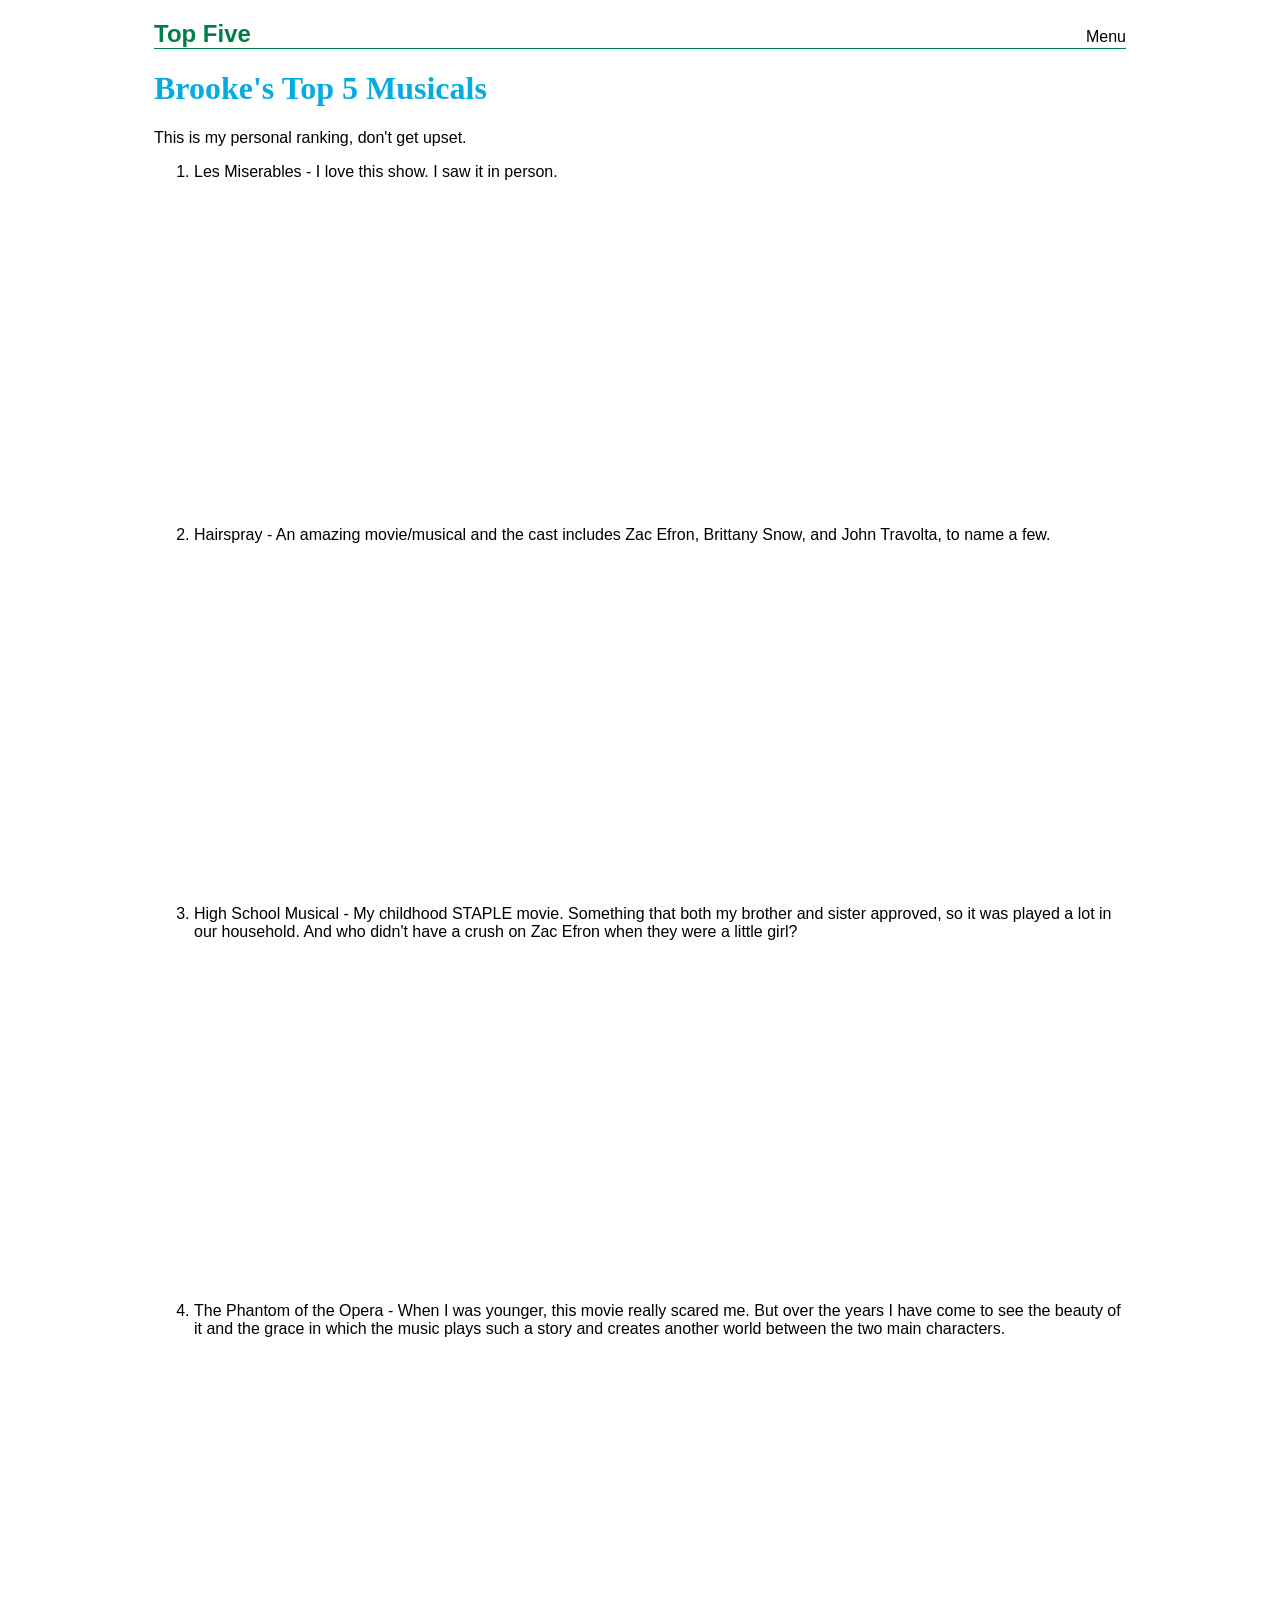
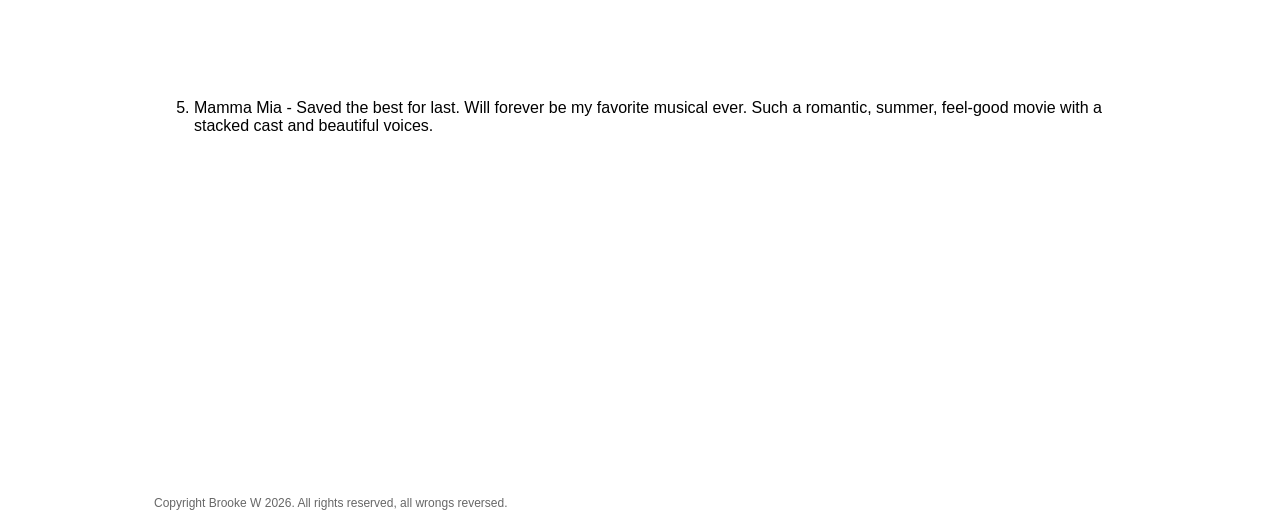
<file: top-five-website/top-five.html>
<!DOCTYPE html>
<html lang="en">
<head>
    <meta charset="UTF-8">
    <meta name="viewport" content="width=device-width, initial-scale=1.0">
    <title>Brooke's Top 5 Musicals</title>
    <link rel="stylesheet" href="top-five.css">
</head>
<body>
    <div class="container">
        <header>
            <div class="logo">Top Five</div>
            <div>Menu</div>
        </header>
        <main>
            <h1>Brooke's Top 5 Musicals</h1>
            <p>This is my personal ranking, don't get upset.</p>
            <ol>
                <li>Les Miserables - I love this show. I saw it in person.</li>
                <iframe width="560" height="315" src="https://www.youtube.com/embed/pzQy0yCUdqE?si=YgWiRU88yPKyjHwn" title="YouTube video player" frameborder="0" allow="accelerometer; autoplay; clipboard-write; encrypted-media; gyroscope; picture-in-picture; web-share" referrerpolicy="strict-origin-when-cross-origin" allowfullscreen></iframe>
                <li><p>Hairspray - An amazing movie/musical and the cast includes Zac Efron, Brittany Snow, and John Travolta, to name a few.</p></li>
                <iframe width="560" height="315" src="https://www.youtube.com/embed/H2KQGAiVec0?si=-2Hyaky34J4sERHX" title="YouTube video player" frameborder="0" allow="accelerometer; autoplay; clipboard-write; encrypted-media; gyroscope; picture-in-picture; web-share" referrerpolicy="strict-origin-when-cross-origin" allowfullscreen></iframe>
                <li><p>High School Musical - My childhood STAPLE movie. Something that both my brother and sister approved, so it was played a lot in our household. And who didn't have a crush on Zac Efron when they were a little girl?</p></li>
                <iframe width="560" height="315" src="https://www.youtube.com/embed/DykVJl6wr_4?si=eGpAXeAlA6VfT0Px" title="YouTube video player" frameborder="0" allow="accelerometer; autoplay; clipboard-write; encrypted-media; gyroscope; picture-in-picture; web-share" referrerpolicy="strict-origin-when-cross-origin" allowfullscreen></iframe>
                <li><p>The Phantom of the Opera - When I was younger, this movie really scared me. But over the years I have come to see the beauty of it and the grace in which the music plays such a story and creates another world between the two main characters.</p></li>
                <iframe width="560" height="315" src="https://www.youtube.com/embed/pgz6PnHkmpY?si=imYy-bdnscIzHToR" title="YouTube video player" frameborder="0" allow="accelerometer; autoplay; clipboard-write; encrypted-media; gyroscope; picture-in-picture; web-share" referrerpolicy="strict-origin-when-cross-origin" allowfullscreen></iframe>
                <li><p>Mamma Mia - Saved the best for last. Will forever be my favorite musical ever. Such a romantic, summer, feel-good movie with a stacked cast and beautiful voices.</p></li>
                <iframe width="560" height="315" src="https://www.youtube.com/embed/QRoWiTcO7dk?si=VkugK6Jl4aImj6p4" title="YouTube video player" frameborder="0" allow="accelerometer; autoplay; clipboard-write; encrypted-media; gyroscope; picture-in-picture; web-share" referrerpolicy="strict-origin-when-cross-origin" allowfullscreen></iframe>
             </ol>
        </main>
        <footer>
        <div>Copyright Brooke W 2026. All rights reserved, all wrongs reversed.
        </footer>
    </div>
</body>
</html>
</file>
<file: Old/css/style.css>
:root {
    --primaryText: #fff;
    --secondaryText: #b3d6ef;
    --primary: rgba(13, 48, 86, .80);
    --secondary: rgba(118, 31, 61, .80); 
    --buttonHover: rgba(39, 96, 158, .80);
    --smallButtonHover: rgba(0, 0, 0, .25);
}

html {
    box-sizing: border-box;
    /* keeps button boxes within phone screen width */
    -ms-text-size-adjust: 100%;
    -webkit-text-size-adjust: 100%;
    height: 100%;
}

*,
*:before,
*:after {
    box-sizing: inherit;
}

body {
    margin: 0;
    min-height: 100%;
    /* The image used for the site background. Try changing skyscape.jpg to stars.jpg. Put a replacement photo in the images folder and, in line 21 below, replace skyscape.jpg with yourbackgroundfilename.jpg */
    /* The linear gradient darkens the image, like putting a sunglasses lens on top of it. If you want to darken the image even more, change 0.1 (both times) to 0.3 or higher */
    background: linear-gradient(rgba(0, 0, 0, 0.1), rgba(0, 0, 0, 0.1)), url(../images/background.jpg);
    /* Prevents the browser from repeating or "tiling" the background image */
    background-repeat: no-repeat;
    background-position: center;
    /* Freezes the image so that even the content scrolls down, the background stays put */
    background-attachment: fixed;
    /* Resizes the background image to cover the entire container */
    background-size: cover;
    font-family: "DM Sans", sans-serif;
    line-height: 1.5;
    font-size: 18px;
    display: flex;
    flex-direction: column;
    justify-content: space-around;
    align-items: center;
}

h1 {
    font-size: 1em;
}

h2 {
    font-size: 1em;
    margin-bottom: 0;
}

img {
    margin: .5em 1em;
    /* border: 1px solid #ccc; */
    border-radius: 50%;
    height: 150px;
    max-width: 100%;
    object-fit: cover;
    /* Resizes the image to cover the entire container */
}

.container {
    text-align: center;
    width: 100%;    
    padding: 0;
    margin-right: auto;
    margin-left: auto;
    flex: 1;
    display: flex;
    flex-direction: column;
    justify-content: center;
}

.image-container {
    text-align: center;
    width: 100%;
}

.main-text-color {
    color: var(--primaryText);
}

.name {
    color: var(--secondaryText);
}

.name strong {
    background-color: rgba(0, 0, 0, 0.50);
}

.section-header {
    padding-top: .5em;
}

.button,
.intro,
.links-container,
.slidedown,
.external-link {
    width: 100%;
    min-width: 50%;
    padding: .5em 1em;
    text-decoration: none;
    color: inherit;
    text-align: center;
}

.button, .external-link {
    border: 1px solid var(--primaryText);
    border-radius: 20px;
    box-shadow: 7px 6px 28px 1px rgba(0, 0, 0, 0.24);
    overflow: hidden;
    white-space: nowrap;
    display: inline-block;
    background-color: var(--primary);
    cursor: pointer;
    transition: 0.2s all;
}

.button:not(.highlight) {
    background-color: var(--primary);
}

@media (hover: hover) {
    .button:hover { background-color: var(--buttonHover); }
}

.button.highlight {
    background-color: var(--secondary);
}

.button:active, .external-link:active { 
    transform: scale(0.98); 
    /* Scaling button to 0.98 to its original size */ 
    box-shadow: 3px 2px 22px 1px rgba(0, 0, 0, 0.24); 
    /* Lowering the shadow */ 
} 

.intro {
    margin: 0 auto;
}

.section {
    margin-top: 1em;
}

.slidedown {
    margin: 0 auto;
    padding: 0;
    -webkit-transition: height .4s ease;
    -o-transition: height .4s ease;
    transition: height .4s ease;
    overflow: hidden;
    height: 0;
}

.external-link {
    border: 1px solid var(--primaryText);
    border-radius: 20px;
    background-color: transparent;
    display: flex;
    align-items: center;
    justify-content: center;
    padding: 0;
    margin: .5em auto 1.5em auto;
    text-decoration: none;
    color: inherit;
    height: 2em;
    width: 6em;
}

.external-link:hover {
    background-color: var(--smallButtonHover)
}

.description {
    display: flex;
    text-align: left;
    flex-direction: column;
    padding: 0 .6em;
}

.description > p {
    margin: .5em 0;
}

.footer {
  font-size: .66em;
  background-color: rgba(0, 0, 0, .5);
  color: rgba(225, 225, 225, .8);
  text-decoration: none;
  width: 100%;
  min-height: 3em;
  display: flex;
  align-items: center;
  justify-content: center;
  position: relative;
}

.footer a {
    color: inherit;
}

/* Media queries allow you to change style properties according to the screen width. In this case, if the screen is AT LEAST 540 pixels wide (bigger than a standard phone), the .container resizes to 540 pixels and the buttons and intro resize to 85% of the container width */
@media (min-width: 540px) {
    .container {
        max-width: 540px;
    }
    
    .button,
    .intro,
    .slidedown {
        width: 85%;
    }
}

/* If the screen is AT LEAST 768 pixels wide (standard tablet or larger), the .container resizes to 750 pixels and the buttons and intro resize to 40% of the container width */
@media (min-width: 768px) {
    .container {
        max-width: 768px;
    }
    
    .button,
    .intro,
    .slidedown {
        width: 40%;
    }
}
</file>
<file: top-five.css>
html {
  width: 100%;
  height: 100%;
}

body {
  height: 100%;
  width: 375px;
  margin: 0 auto;
  font-family: Arial, Helvetica, sans-serif;
  font-size: 16px;
}

.container {
  min-height: 100%;
  display: flex;
  flex-direction: column;
  align-items: stretch;
}

header {
  display: flex;
  justify-content: space-between;
  align-items: baseline;
  border-bottom: 1px solid rgb(0, 128, 70);
  padding-top: 20px;
}

.logo {
  font-size: 24px;
  font-weight: 800;
  color: rgb(0, 128, 70);
}

main {
  flex-grow: 1;
}

h1 {
  font-family: "Comic Sans MS", Georgia, serif;
  color: rgb(6, 171, 226);
  font-size: 24px;
}

li {
  padding-bottom: 10px;
}

a {
  color: rgb(0, 128, 70);
  text-decoration: none;
}

footer {
  font-size: 12px;
  color: rgba(0, 0, 0, 0.6);
  padding-bottom: 20px;
}

@media screen and (min-width: 576px) {
  body {
    width: 556px;
  }

  h1 {
    font-size: 32px;
  }
}

@media screen and (min-width: 768px) {
  body {
    width: 748px;
  }
}

@media screen and (min-width: 992px) {
  body {
    width: 972px;
  }
}
</file>
<file: top-five-website/top-five.css>
html {
  width: 100%;
  height: 100%;
}

body {
  height: 100%;
  width: 375px;
  margin: 0 auto;
  font-family: Arial, Helvetica, sans-serif;
  font-size: 16px;
}

.container {
  min-height: 100%;
  display: flex;
  flex-direction: column;
  align-items: stretch;
}

header {
  display: flex;
  justify-content: space-between;
  align-items: baseline;
  border-bottom: 1px solid rgb(0, 128, 70);
  padding-top: 20px;
}

.logo {
  font-size: 24px;
  font-weight: 800;
  color: rgb(0, 128, 70);
}

main {
  flex-grow: 1;
}

h1 {
  font-family: "Comic Sans MS", Georgia, serif;
  color: rgb(6, 171, 226);
  font-size: 24px;
}

li {
  padding-bottom: 10px;
}

a {
  color: rgb(0, 128, 70);
  text-decoration: none;
}

footer {
  font-size: 12px;
  color: rgba(0, 0, 0, 0.6);
  padding-bottom: 20px;
}

@media screen and (min-width: 576px) {
  body {
    width: 556px;
  }

  h1 {
    font-size: 32px;
  }
}

@media screen and (min-width: 768px) {
  body {
    width: 748px;
  }
}

@media screen and (min-width: 992px) {
  body {
    width: 972px;
  }
}
</file>
